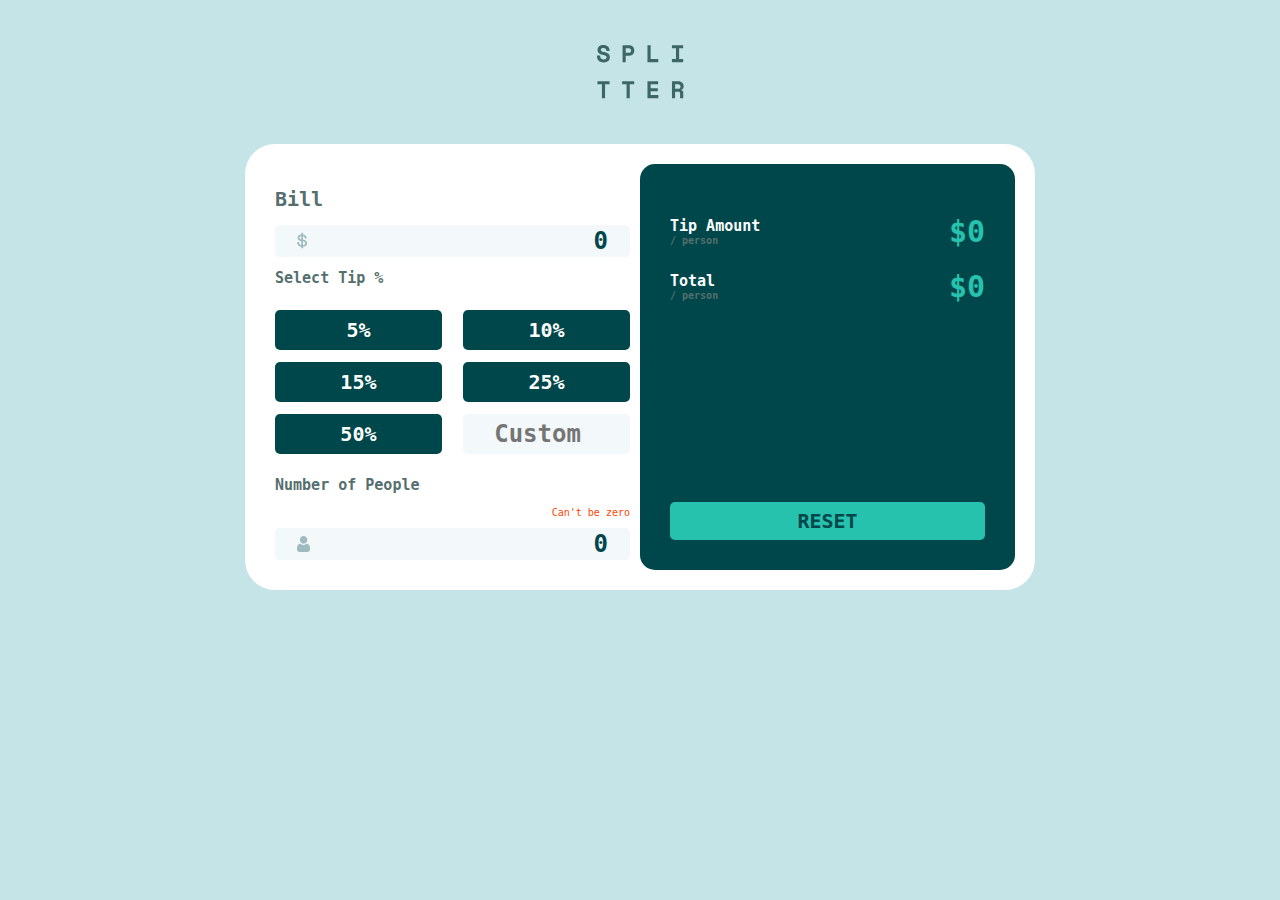
<file: index.html>
<!DOCTYPE html>
<html lang="en">

<head>
  <meta charset="UTF-8">
  <meta name="viewport" content="width=device-width, initial-scale=1.0">
  <!-- displays site properly based on user's device -->

  <link rel="icon" type="image/png" sizes="32x32" href="./images/favicon-32x32.png">

  <title>Tip calculator app</title>

  <script src="./js/main.js" defer type="module"></script>

  <link rel="stylesheet" href="./style.css">
</head>

<body>
  <header><img src="./images/logo.svg" alt=""></header>
  <div class="general-wrapper">
    <div class="data-wrapper">
      <h1>Bill</h1>
      <label for="input-bill">
        <input class="input-bill" id="input-bill" type="number" value="0"min="0">
      </label>
      <h2>Select Tip %</h2>
      <ul>
        <li id="percentage-5"><button type="button" class="percentage-button" value="5">5%</button></li>
        <li id="percentage-10"><button type="button" class="percentage-button" value="10">10%</button></li>
        <li id="percentage-15"><button type="button" class="percentage-button" value="15">15%</button></li>
        <li id="percentage-25"><button type="button" class="percentage-button" value="25">25%</button></li>
        <li id="percentage-50"><button type="button" class="percentage-button" value="50">50%</button></li>
        <li><input type="number" placeholder="Custom" id="custom-percentage-button" class="percentage-button"></li>
      </ul>
      <div>
        <h2>Number of People</h2>
        <p id ="zero" class="zero">Can't be zero</p>
      </div>
      <label for="input-people">
        <input id="input-people" class="input-people" type="number" value="0" min="1">
      </label>
    </div>
    <div class="result-wrapper">
      <div class="result-txt">
        <div class="text-amount">
          <div>
            <h2>Tip Amount</h2>
            <p>/ person</p>
          </div>
          <h3>$<span id="tip-amount">0</span></h3>
        </div>
        <div class="total-amount">
          <div>
            <h2>Total</h2>
            <p>/ person</p>
          </div>
          <h3>$<span id="total">0</span></h3>
        </div>
      </div>
      <button type="button" id="reset-button" class="reset-button">RESET</button>
    </div>
  </div>
</body>

</html>
</file>
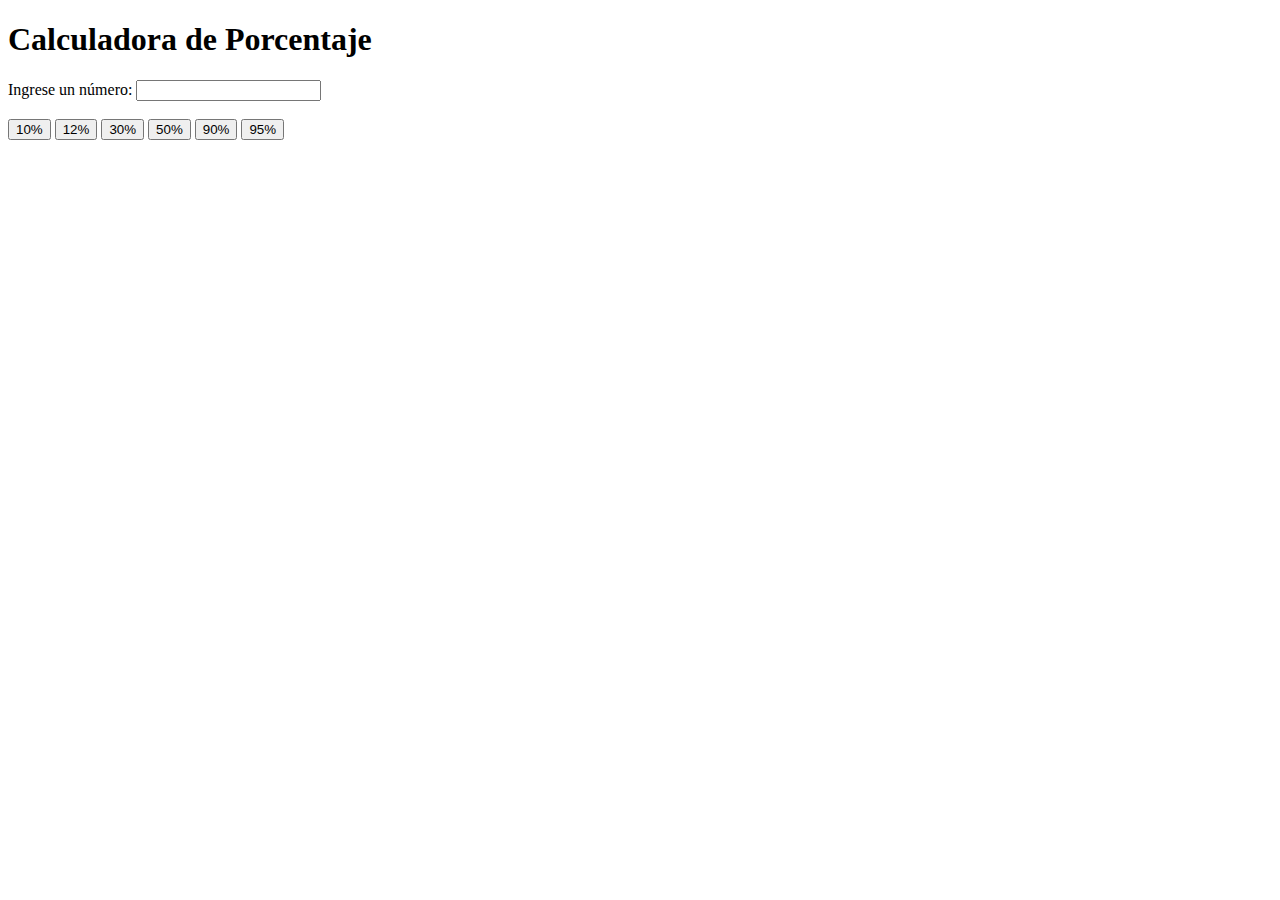
<file: prueba/index.html>
<!--<!DOCTYPE html>
<html lang="en">
<head>
    <meta charset="UTF-8">
    <meta name="viewport" content="width=device-width, initial-scale=1.0">
    <title>Calculadora de Porcentaje</title>
</head>
<body>
    <h1>Calculadora de Porcentaje</h1>
    <label for="numberInput">Ingrese un número: </label>
    <input type="number" id="numberInput">
    <br><br>
    <button class="percentage-button" value="10">10%</button>
    <button class="percentage-button" value="12">12%</button>
    <button class="percentage-button" value="30">30%</button>
    <button class="percentage-button" value="50">50%</button>
    <button class="percentage-button" value="90">90%</button>
    <button class="percentage-button" value="95">95%</button>

    <script>
        // Obtener referencia al input y a los botones
        const numberInput = document.getElementById('numberInput');
        const percentageButtons = document.querySelectorAll('.percentage-button');

        // Agregar un evento click a cada botón
        percentageButtons.forEach(button => {
            button.addEventListener('click', () => calcularPorcentaje(button.value));
        });

        // Función para calcular y mostrar el porcentaje
        function calcularPorcentaje(percentage) {
            const inputValue = parseFloat(numberInput.value);
            const percentageValue = parseFloat(percentage);
            
            const calculatedPercentage = (inputValue * percentageValue) / 100;
            const calculatedTotalWithPercentage = inputValue + calculatedPercentage;
            const calculatedTotalMinusPercentage = inputValue - calculatedPercentage;

            const resultMessage = `Porcentaje: ${calculatedPercentage.toFixed(2)}\n` +
                                  `Total + Porcentaje: ${calculatedTotalWithPercentage.toFixed(2)}\n` +
                                  `Total - Porcentaje: ${calculatedTotalMinusPercentage.toFixed(2)}`;

            alert(resultMessage);
        }
    </script>
</body>
</html>-->

<!DOCTYPE html>
<html lang="en">
<head>
    <meta charset="UTF-8">
    <meta name="viewport" content="width=device-width, initial-scale=1.0">
    <title>Calculadora de Porcentaje</title>
</head>
<body>
    <h1>Calculadora de Porcentaje</h1>
    <label for="numberInput">Ingrese un número: </label>
    <input type="number" id="numberInput">
    <br><br>
    <button class="percentage-button" value="10">10%</button>
    <button class="percentage-button" value="12">12%</button>
    <button class="percentage-button" value="30">30%</button>
    <button class="percentage-button" value="50">50%</button>
    <button class="percentage-button" value="90">90%</button>
    <button class="percentage-button" value="95">95%</button>
    <br><br>
    <span id="result"></span>

    <script>
        // Obtener referencia al input y a los botones
        const numberInput = document.getElementById('numberInput');
        const percentageButtons = document.querySelectorAll('.percentage-button');
        const resultSpan = document.getElementById('result');

        // Agregar un evento click a cada botón
        percentageButtons.forEach(button => {
            button.addEventListener('click', () => calcularPorcentaje(button.value));
        });

        // Función para calcular y mostrar el porcentaje
        function calcularPorcentaje(percentage) {
            const inputValue = parseFloat(numberInput.value);
            const percentageValue = parseFloat(percentage);
            
            const calculatedPercentage = (inputValue * percentageValue) / 100;
            const calculatedTotalWithPercentage = inputValue + calculatedPercentage;
            const calculatedTotalMinusPercentage = inputValue - calculatedPercentage;

            const resultMessage = `Porcentaje: ${calculatedPercentage.toFixed(2)}<br>` +
                                  `Total + Porcentaje: ${calculatedTotalWithPercentage.toFixed(2)}<br>` +
                                  `Total - Porcentaje: ${calculatedTotalMinusPercentage.toFixed(2)}`;

            resultSpan.innerHTML = resultMessage;
        }
    </script>
</body>
</html>
</file>
<file: style.css>
:root {
  --primary: #26c2ad;
  --dark-primary: #00474b;
  --primary-text: #556f6e;
  --background: #c5e4e7;
  --secondary: #f3f8fb;
}

html {
  font-size: 62.5%;
}

body {
  margin: 0;
  background-color: var(--background);
  display: flex;
  flex-wrap: wrap;
  justify-content: center;
  font-family: 'Space Mono', monospace;
}

header {
  width: 100%;
  display: flex;
  justify-content: center;
  padding: 5vh;
}

h1 {
  color: var(--primary-text);
}

.input-bill {
  background-image: url('./images/icon-dollar.svg');
  background-repeat: no-repeat;
  background-position: center left;
  background-origin: content-box;
  padding: 0 20px;
}

h2 {
  color: var(--primary-text);
}

ul {
  list-style: none;
  padding: 0;
  display: flex;
  flex-wrap: wrap;
  justify-content: space-between;
  row-gap: 12px;
}

li {
  width: 47%;
}

input {
  box-sizing: border-box;
  font-size: 2.4rem;
  text-align: right;
  color: var(--dark-primary);
  font-family: 'Space Mono', monospace;
  font-weight: 700;
  background-color: var(--secondary);
  border-radius: 5px;
  width: 100%;
  padding-right: 20px;
  border: 2px solid transparent;
  cursor: pointer;
}

@supports (-webkit-appearance: none) {
  input::-webkit-inner-spin-button {
    -webkit-appearance: none;
    margin: 0;
  }
}

button {
  background-color: var(--dark-primary);
  color: white;
  font-family: 'Space Mono', monospace;
  font-weight: 700;
  border: 0;
  border-radius: 5px;
  font-size: 2rem;
  cursor: pointer;
}

button:hover {
  background-color:aqua;
  color: #00474b;
}

.active {
  background-color: var(--primary);
  color: #00474b;
}

.percentage-button {
  width: 100%;
  height: 40px;
  box-sizing: border-box;
  text-align: center;
}

.general-wrapper {
  max-width: 100%;
  background-color: white;
  border-radius: 30px;
  display: flex;
  flex-wrap: wrap;
  justify-content: center;
  padding: 20px;
  box-sizing: border-box;
}

.data-wrapper {
  display: flex;
  flex-direction: column;
  padding: 10px;
  box-sizing: border-box;
  width: 375px;
}

.input-people {
  background-image: url('./images/icon-person.svg');
  background-repeat: no-repeat;
  background-position: center left;
  background-origin: content-box;
  padding: 0 20px;
}

.result-wrapper {
  background-color: var(--dark-primary);
  display: flex;
  flex-direction: column;
  border-radius: 15px;
  width: 375px;
  padding: 30px;
  box-sizing: border-box;
  row-gap: 20px;
  justify-content: space-between;
}

.result-txt > * {
  display: flex;
  justify-content: space-between;
  margin: 20px 0;
  align-items: center;
}

.result-wrapper h2 {
  color: white;
  margin: 0;
}

.result-wrapper h3 {
  color: var(--primary);
  font-size: 3rem;
  margin: 0;
}

.result-wrapper p {
  color: var(--primary-text);
  font-weight: bold;
  margin: 0;
}

.result-wrapper button {
  background-color: var(--primary);
  color: var(--dark-primary);
  text-align: center;
  padding: 7px;
}

.result-wrapper button:hover {
  background-color: aqua;
  color: #00474b;
}

input:focus {
  border: 2px solid var(--primary);
  outline: none;
  color: var(--dark-primary);
}

.btn-active {
  background-color: var(--primary);
  color: var(--dark-primary);
}

.input-invalid {
  border: 2px solid orangered;
}
.input-invalid:active{
  border: 2px solid orangered;
}
.zero{
  color: orangered;
  text-align: right;
}
.buttonDes{
  text-align: center;
  padding: 7px;
  color:#4d605f;
  background-color: #556f6e;
}
</file>
